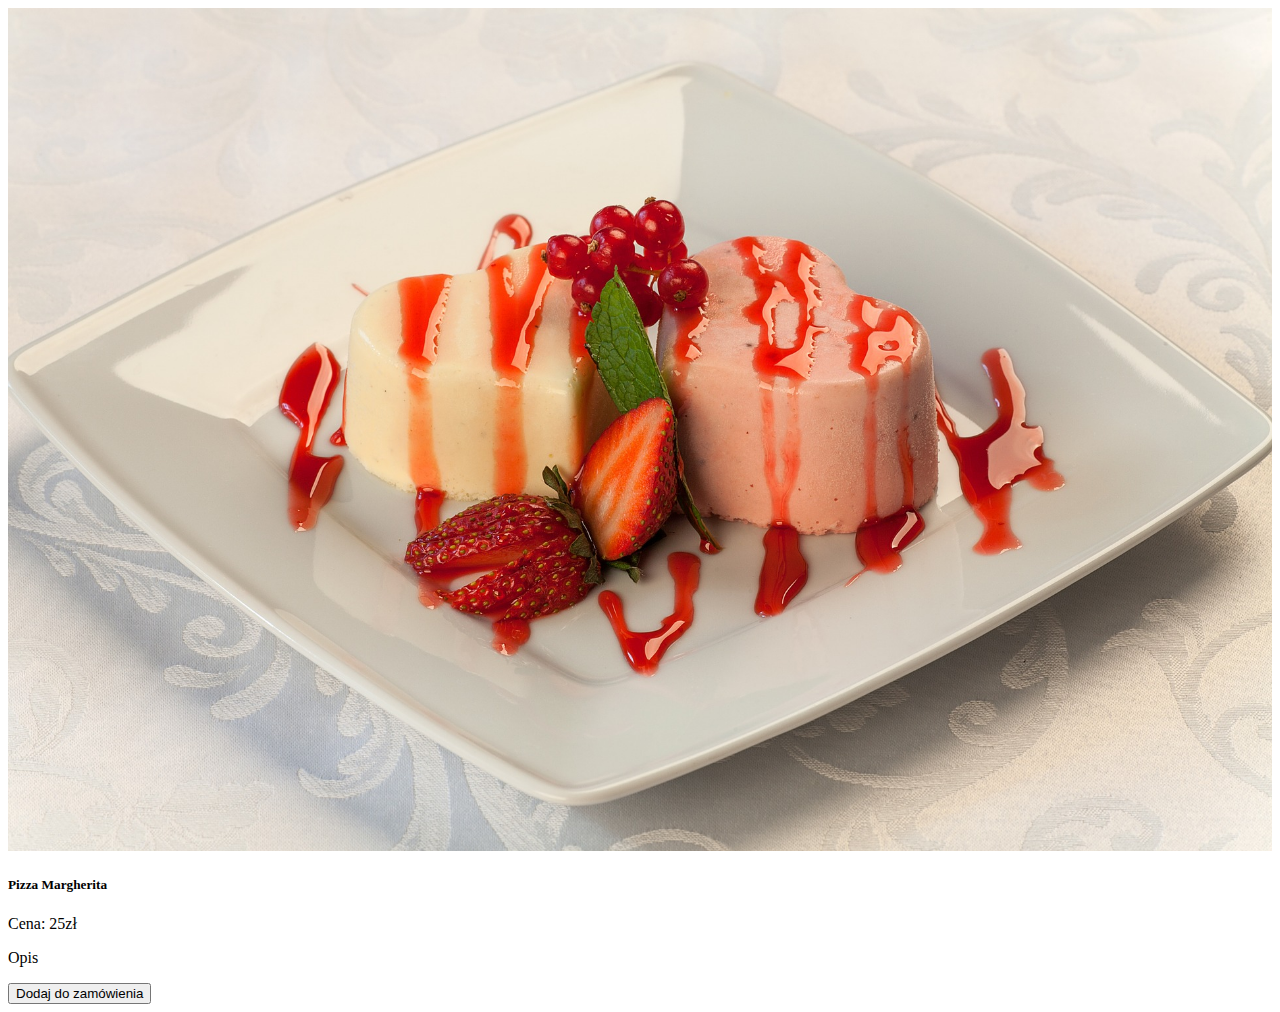
<file: src/main/resources/templates/danie.html>
<!DOCTYPE html>
<html xmlns:th="https://www.thymeleaf.org">
<head>
    <meta charset="UTF-8">
    <title th:text="|Food - ${dinner.getName()}|">Title</title>
    <link href="../static/css/style.css" th:href="@{/css/style.css}" rel="stylesheet">
    <link rel="stylesheet" href="https://use.fontawesome.com/releases/v5.2.0/css/all.css">
    <link href="https://cdn.jsdelivr.net/npm/bootstrap@5.0.0-beta1/dist/css/bootstrap.min.css" rel="stylesheet"
          integrity="sha384-giJF6kkoqNQ00vy+HMDP7azOuL0xtbfIcaT9wjKHr8RbDVddVHyTfAAsrekwKmP1" crossorigin="anonymous">
</head>
<body>
<img src="../static/image/dinners/panna-cotta.jpg" th:src="@{|/image/dinners/${#strings.replace(dinner.getName(),' ','-').toLowerCase()}.jpg|}" style="width: 100%">
<div class="media col-6 offset-3 mt-4">
    <h5 th:text="${dinner.getName()}">Pizza Margherita</h5>
    <p th:text="|Cena:  ${dinner.getPrice()}zł|">Cena: 25zł</p>
    <p th:text="${dinner.getDescription()}">Opis</p>
    <a href="../add" th:href="@{|/${#strings.replace(dinner.getName(),' ','-').toLowerCase()}|}">
        <button class="btn btn-primary mb-3">Dodaj do zamówienia</button>
    </a>
</div>

<script src="https://cdn.jsdelivr.net/npm/@popperjs/core@2.5.4/dist/umd/popper.min.js"
        integrity="sha384-q2kxQ16AaE6UbzuKqyBE9/u/KzioAlnx2maXQHiDX9d4/zp8Ok3f+M7DPm+Ib6IU"
        crossorigin="anonymous"></script>
<script src="https://cdn.jsdelivr.net/npm/bootstrap@5.0.0-beta1/dist/js/bootstrap.min.js"
        integrity="sha384-pQQkAEnwaBkjpqZ8RU1fF1AKtTcHJwFl3pblpTlHXybJjHpMYo79HY3hIi4NKxyj"
        crossorigin="anonymous"></script>
<script src="https://cdn.jsdelivr.net/npm/bootstrap@5.0.0-beta1/dist/js/bootstrap.bundle.min.js"
        integrity="sha384-ygbV9kiqUc6oa4msXn9868pTtWMgiQaeYH7/t7LECLbyPA2x65Kgf80OJFdroafW"
        crossorigin="anonymous"></script>
</body>
</html>
</file>
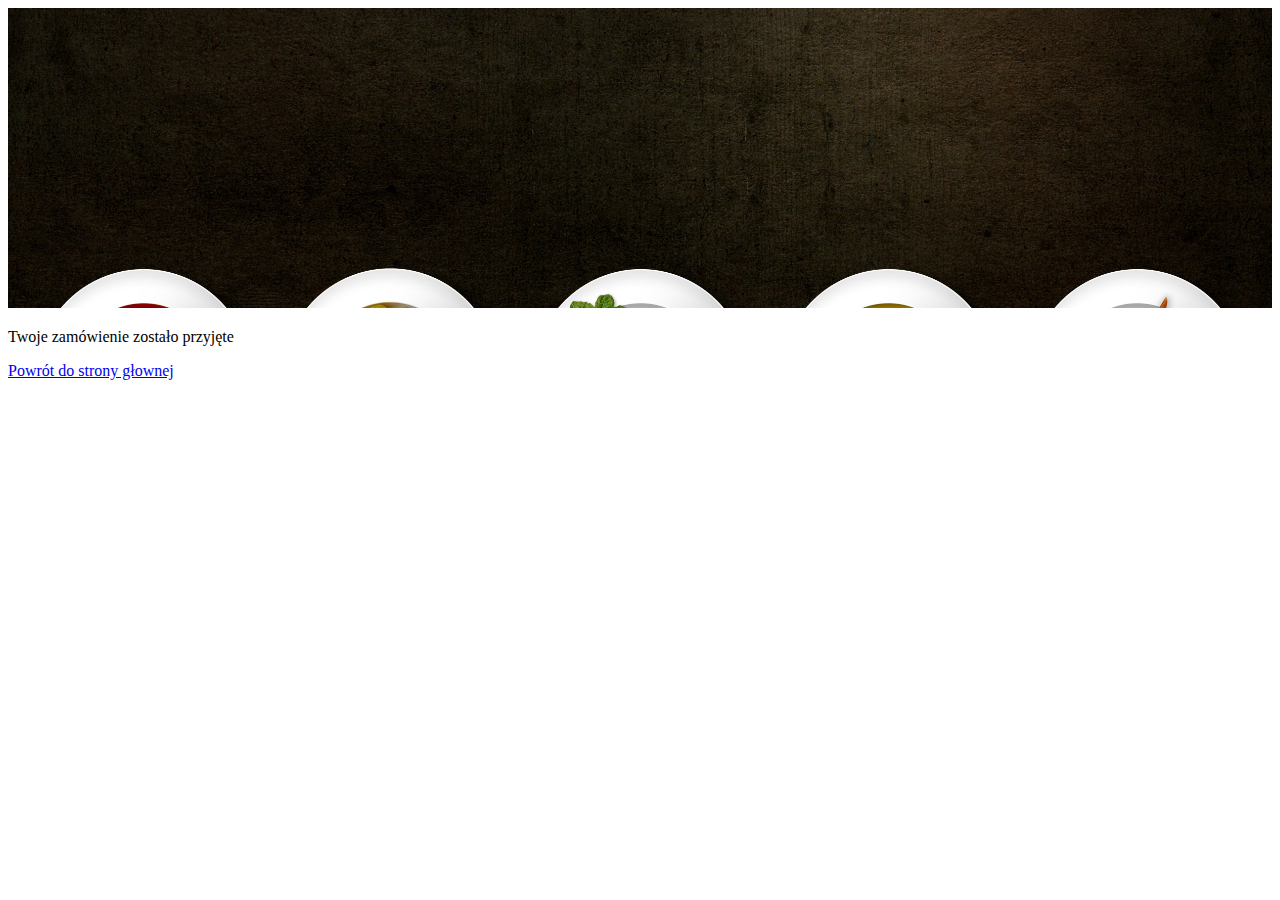
<file: src/main/resources/templates/realize.html>
<!DOCTYPE html>
<html xmlns:th="https://www.thymeleaf.org">
<head>
    <meta charset="UTF-8">
    <title>Podsumowanie</title>
    <link href="../static/css/style.css" th:href="@{/css/style.css}" rel="stylesheet">
    <link rel="stylesheet" href="https://use.fontawesome.com/releases/v5.2.0/css/all.css">
    <link href="https://cdn.jsdelivr.net/npm/bootstrap@5.0.0-beta1/dist/css/bootstrap.min.css" rel="stylesheet"
          integrity="sha384-giJF6kkoqNQ00vy+HMDP7azOuL0xtbfIcaT9wjKHr8RbDVddVHyTfAAsrekwKmP1" crossorigin="anonymous">
</head>
<body>
<img src="../static/image/pexels-pixabay-54455.jpg" th:src="@{/image/pexels-pixabay-54455.jpg}"
     class="center">
<div class="media col-6 offset-3 text-center">
    <p class="mt-4">Twoje zamówienie zostało przyjęte</p>
    <a href="./index.html" th:href="@{/}"><p>Powrót do strony głownej</p></a>
</div>
</body>
</html>
</file>
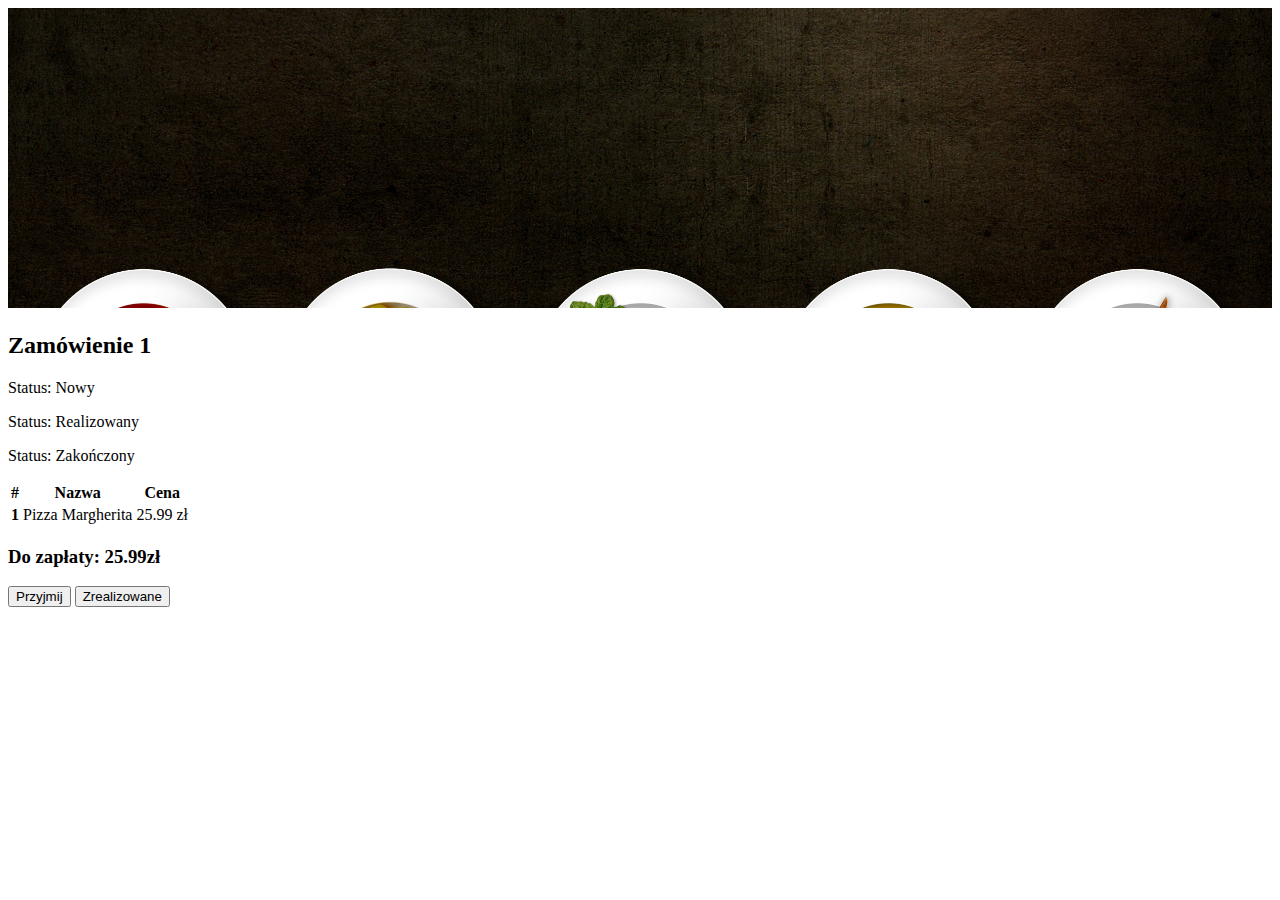
<file: src/main/resources/templates/panel/edit.html>
<!DOCTYPE html>
<html lang="en" xmlns:th="https://www.thymeleaf.org">
<head>
    <meta charset="UTF-8">
    <title>Title</title>
    <link href="../../static/css/style.css" th:href="@{/css/style.css}" rel="stylesheet">
    <link rel="stylesheet" href="https://use.fontawesome.com/releases/v5.2.0/css/all.css">
    <link href="https://cdn.jsdelivr.net/npm/bootstrap@5.0.0-beta1/dist/css/bootstrap.min.css" rel="stylesheet"
          integrity="sha384-giJF6kkoqNQ00vy+HMDP7azOuL0xtbfIcaT9wjKHr8RbDVddVHyTfAAsrekwKmP1" crossorigin="anonymous">
</head>
<body>
<img src="../../static/image/pexels-pixabay-54455.jpg" th:src="@{/image/pexels-pixabay-54455.jpg}"
     class="center">
<div class="media col-6 offset-3 mt-4">
    <h2 th:text="|Zamówienie ${order.getId}|">Zamówienie 1</h2>
    <div th:switch="${order.getStatus()}">
        <p th:case="${T(dev.lachor.springmvc.order.OrderStatus).NEW}">Status: Nowy</p>
        <p th:case="${T(dev.lachor.springmvc.order.OrderStatus).IN_PROGRESS}">Status: Realizowany</p>
        <p th:case="${T(dev.lachor.springmvc.order.OrderStatus).COMPLETE}">Status: Zakończony</p>
    </div>

    <table class="table">
        <thead>
        <tr>
            <th scope="col">#</th>
            <th scope="col">Nazwa</th>
            <th scope="col">Cena</th>
        </tr>
        </thead>
        <tr th:each="item:${items}">
            <th scope="row" th:text="${item.getId()}">1</th>
            <td th:text="${item.getName()}">Pizza Margherita</td>
            <td th:text="|${item.getPrice()} zł|">25.99 zł</td>
        </tr>
    </table>
    <h3 th:text="|Do zapłaty: ${sum}zł|">Do zapłaty: 25.99zł</h3>
    <a th:href="@{|/panel/orders/${order.getId}/change|}" th:switch="${order.getStatus()}" class="text-center">
        <button th:case="${T(dev.lachor.springmvc.order.OrderStatus).NEW}" class="btn btn-primary">Przyjmij</button>
        <button th:case="${T(dev.lachor.springmvc.order.OrderStatus).IN_PROGRESS}" class="btn btn-primary">Zrealizowane</button>
    </a>
</div>
<script src="https://cdn.jsdelivr.net/npm/@popperjs/core@2.5.4/dist/umd/popper.min.js"
        integrity="sha384-q2kxQ16AaE6UbzuKqyBE9/u/KzioAlnx2maXQHiDX9d4/zp8Ok3f+M7DPm+Ib6IU"
        crossorigin="anonymous"></script>
<script src="https://cdn.jsdelivr.net/npm/bootstrap@5.0.0-beta1/dist/js/bootstrap.min.js"
        integrity="sha384-pQQkAEnwaBkjpqZ8RU1fF1AKtTcHJwFl3pblpTlHXybJjHpMYo79HY3hIi4NKxyj"
        crossorigin="anonymous"></script>
<script src="https://cdn.jsdelivr.net/npm/bootstrap@5.0.0-beta1/dist/js/bootstrap.bundle.min.js"
        integrity="sha384-ygbV9kiqUc6oa4msXn9868pTtWMgiQaeYH7/t7LECLbyPA2x65Kgf80OJFdroafW"
        crossorigin="anonymous"></script>

</body>
</html>
</file>
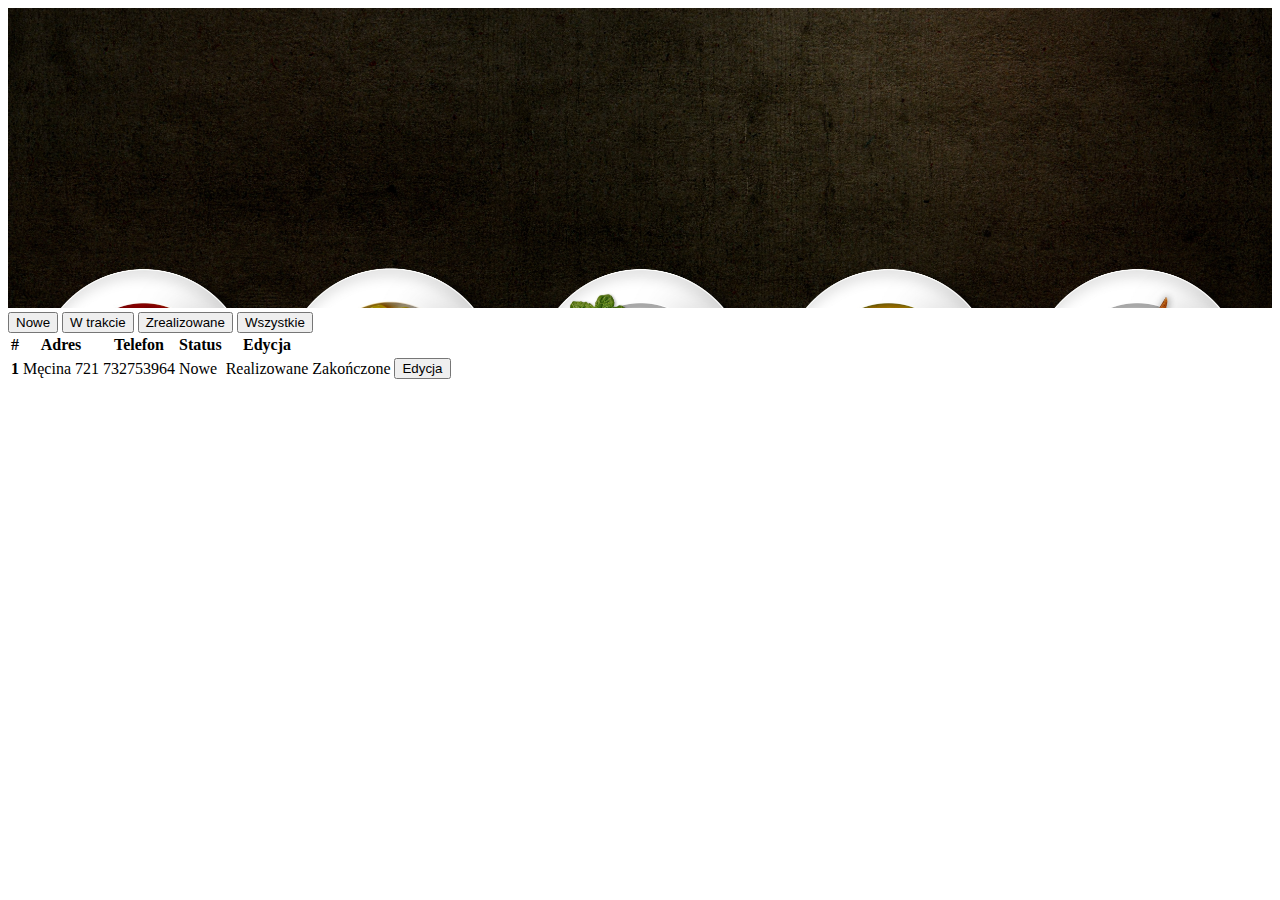
<file: src/main/resources/templates/panel/orders.html>
<!DOCTYPE html>
<html lang="en" xmlns:th="https://www.thymeleaf.org">
<head>
    <meta charset="UTF-8">
    <title>Zamówienia</title>
    <link href="../../static/css/style.css" th:href="@{/css/style.css}" rel="stylesheet">
    <link rel="stylesheet" href="https://use.fontawesome.com/releases/v5.2.0/css/all.css">
    <link href="https://cdn.jsdelivr.net/npm/bootstrap@5.0.0-beta1/dist/css/bootstrap.min.css" rel="stylesheet"
          integrity="sha384-giJF6kkoqNQ00vy+HMDP7azOuL0xtbfIcaT9wjKHr8RbDVddVHyTfAAsrekwKmP1" crossorigin="anonymous">
</head>
<body>
<img src="../../static/image/pexels-pixabay-54455.jpg" th:src="@{/image/pexels-pixabay-54455.jpg}"
     class="center">
<div class="media col-6 offset-3 mt-4">
    <div class="row">
        <a class="col-3 text-center" th:href="@{/panel/orders(status=${T(dev.lachor.springmvc.order.OrderStatus).NEW.name()})}">
            <button class="btn btn-warning">Nowe</button>
        </a>
        <a class="col-3 text-center" th:href="@{/panel/orders(status=${T(dev.lachor.springmvc.order.OrderStatus).IN_PROGRESS.name()})}">
            <button class="btn btn-primary">W trakcie</button>
        </a>
        <a class="col-3 text-center" th:href="@{/panel/orders(status=${T(dev.lachor.springmvc.order.OrderStatus).COMPLETE.name()})}">
            <button class="btn btn-success">Zrealizowane</button>
        </a>
        <a class="col-3 text-center" th:href="@{/panel/orders}">
            <button class="btn btn-info">Wszystkie</button>
        </a>
    </div>
    <table class="table">
        <thead>
        <tr>
            <th scope="col">#</th>
            <th scope="col">Adres</th>
            <th scope="col">Telefon</th>
            <th scope="col">Status</th>
            <th scope="col">Edycja</th>
        </tr>
        </thead>
        <tr th:each="order:${orders}">
            <th scope="row" th:text="${order.getId()}">1</th>
            <td th:text="${order.getAddress()}">Męcina 721</td>
            <td th:text="${order.getTelephone()}">732753964</td>
            <div th:switch="${order.getStatus()}">
                <td th:case="${T(dev.lachor.springmvc.order.OrderStatus).NEW}">Nowe</td>
                <td th:case="${T(dev.lachor.springmvc.order.OrderStatus).IN_PROGRESS}">Realizowane</td>
                <td th:case="${T(dev.lachor.springmvc.order.OrderStatus).COMPLETE}">Zakończone</td>
            </div>
            <td><a th:href="@{|/panel/orders/${order.getId()}|}"><button class="btn btn-primary">Edycja</button></a></td>
        </tr>
    </table>
</div>
<script src="https://cdn.jsdelivr.net/npm/@popperjs/core@2.5.4/dist/umd/popper.min.js"
        integrity="sha384-q2kxQ16AaE6UbzuKqyBE9/u/KzioAlnx2maXQHiDX9d4/zp8Ok3f+M7DPm+Ib6IU"
        crossorigin="anonymous"></script>
<script src="https://cdn.jsdelivr.net/npm/bootstrap@5.0.0-beta1/dist/js/bootstrap.min.js"
        integrity="sha384-pQQkAEnwaBkjpqZ8RU1fF1AKtTcHJwFl3pblpTlHXybJjHpMYo79HY3hIi4NKxyj"
        crossorigin="anonymous"></script>
<script src="https://cdn.jsdelivr.net/npm/bootstrap@5.0.0-beta1/dist/js/bootstrap.bundle.min.js"
        integrity="sha384-ygbV9kiqUc6oa4msXn9868pTtWMgiQaeYH7/t7LECLbyPA2x65Kgf80OJFdroafW"
        crossorigin="anonymous"></script>
</body>
</html>
</file>
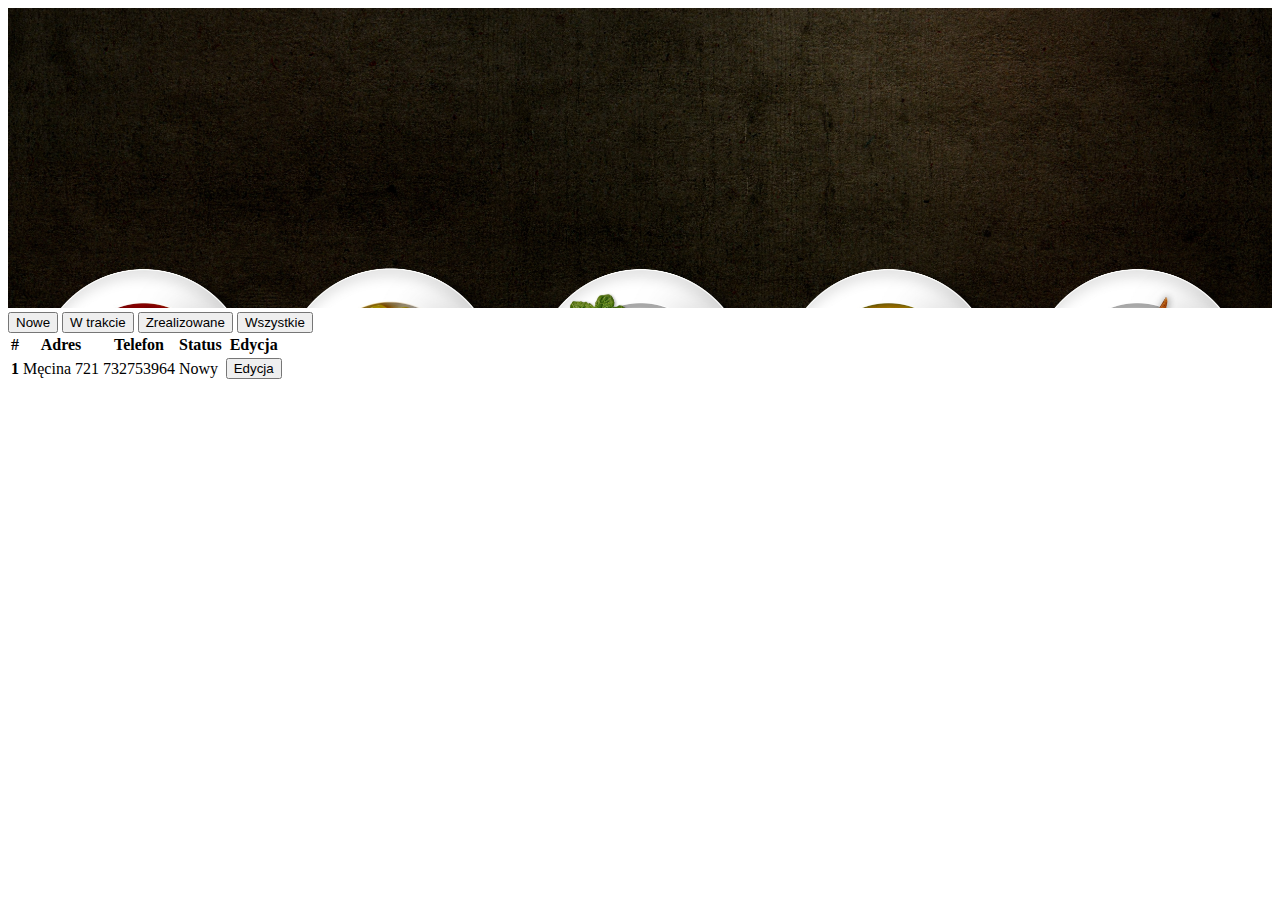
<file: src/main/resources/templates/panel/panel.html>
<!DOCTYPE html>
<html lang="en" xmlns:th="https://www.thymeleaf.org">
<head>
    <meta charset="UTF-8">
    <title>Zamówienia</title>
    <link href="../../static/css/style.css" th:href="@{/css/style.css}" rel="stylesheet">
    <link rel="stylesheet" href="https://use.fontawesome.com/releases/v5.2.0/css/all.css">
    <link href="https://cdn.jsdelivr.net/npm/bootstrap@5.0.0-beta1/dist/css/bootstrap.min.css" rel="stylesheet"
          integrity="sha384-giJF6kkoqNQ00vy+HMDP7azOuL0xtbfIcaT9wjKHr8RbDVddVHyTfAAsrekwKmP1" crossorigin="anonymous">
</head>
<body>
<img src="../../static/image/pexels-pixabay-54455.jpg" th:src="@{/image/pexels-pixabay-54455.jpg}"
     class="center">
<div class="media col-6 offset-3 mt-4">
    <div class="row">
        <a class="col-3 text-center" th:href="@{/panel/panel(status=new)}">
            <button class="btn btn-warning">Nowe</button>
        </a>
        <a class="col-3 text-center" th:href="@{/panel/panel(status=in_progress)}">
            <button class="btn btn-primary">W trakcie</button>
        </a>
        <a class="col-3 text-center" th:href="@{/panel/panel(status=complete)}">
            <button class="btn btn-success">Zrealizowane</button>
        </a>
        <a class="col-3 text-center" th:href="@{/panel/panel}">
            <button class="btn btn-info">Wszystkie</button>
        </a>
    </div>
    <table class="table">
        <thead>
        <tr>
            <th scope="col">#</th>
            <th scope="col">Adres</th>
            <th scope="col">Telefon</th>
            <th scope="col">Status</th>
            <th scope="col">Edycja</th>
        </tr>
        </thead>
        <tr th:each="order:${orders}">
            <th scope="row" th:text="${order.getId()}">1</th>
            <td th:text="${order.getAddress()}">Męcina 721</td>
            <td th:text="${order.getTelephone()}">732753964</td>
            <td th:text="${order.getStatus()}">Nowy</td>
            <td><a th:href="@{${order.getId()}}"><button class="btn btn-primary">Edycja</button></a></td>
        </tr>
    </table>
</div>
<script src="https://cdn.jsdelivr.net/npm/@popperjs/core@2.5.4/dist/umd/popper.min.js"
        integrity="sha384-q2kxQ16AaE6UbzuKqyBE9/u/KzioAlnx2maXQHiDX9d4/zp8Ok3f+M7DPm+Ib6IU"
        crossorigin="anonymous"></script>
<script src="https://cdn.jsdelivr.net/npm/bootstrap@5.0.0-beta1/dist/js/bootstrap.min.js"
        integrity="sha384-pQQkAEnwaBkjpqZ8RU1fF1AKtTcHJwFl3pblpTlHXybJjHpMYo79HY3hIi4NKxyj"
        crossorigin="anonymous"></script>
<script src="https://cdn.jsdelivr.net/npm/bootstrap@5.0.0-beta1/dist/js/bootstrap.bundle.min.js"
        integrity="sha384-ygbV9kiqUc6oa4msXn9868pTtWMgiQaeYH7/t7LECLbyPA2x65Kgf80OJFdroafW"
        crossorigin="anonymous"></script>
</body>
</html>
</file>
